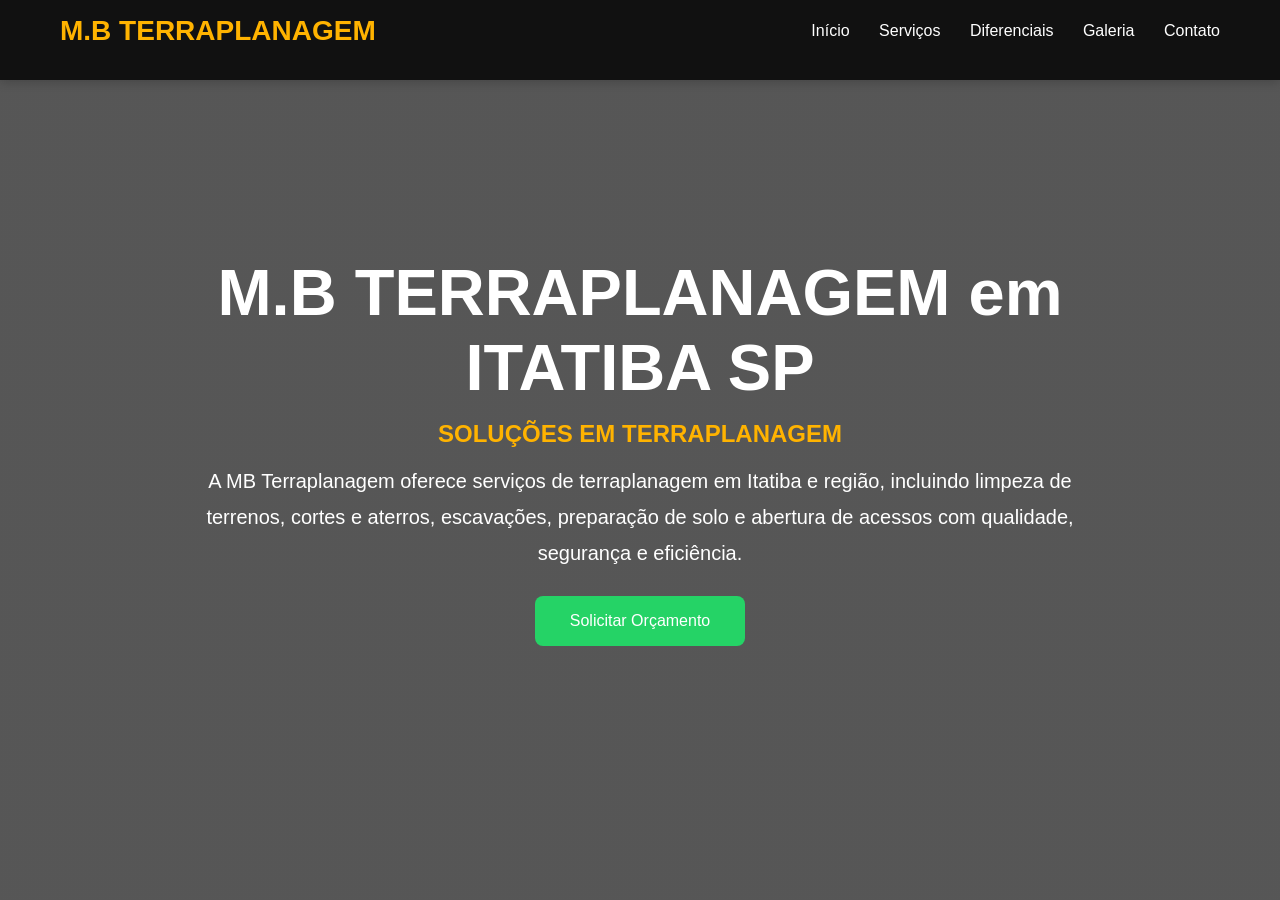
<file: index.html>
<!DOCTYPE html>
<html lang="pt-BR">
<head>
<meta charset="UTF-8">
<title>MB Terraplanagem em Itatiba SP | Escavação, Aterro e Limpeza de Terreno</title>
<meta name="description" content="MB Terraplanagem em Itatiba SP. Serviços de terraplanagem, escavação, corte e aterro, limpeza de terrenos, preparação de solo e abertura de acessos. Solicite seu orçamento.">
<meta name="keywords" content="MB Terraplanagem, terraplanagem Itatiba, terraplanagem em Itatiba, empresa de terraplanagem Itatiba, escavação Itatiba, limpeza de terreno Itatiba, corte e aterro Itatiba">
<link rel="stylesheet" href="style.css">
<meta name="viewport" content="width=device-width, initial-scale=1.0">
<meta ="viewport" content="width=device-width, initial-scale=1.0">
</head>
<body>

<header>
<nav class="nav">

<div class="logo">
M.B TERRAPLANAGEM
</div>

<div class="menu">
<a href="index.html">Início</a>
<a href="servicos.html">Serviços</a>
<a href="diferenciais.html">Diferenciais</a>
<a href="galeria.html">Galeria</a>
<a href="contato.html">Contato</a>
</div>

</nav>
</header>
  

  
<section class="hero">

<div class="hero-content">

<h1>M.B TERRAPLANAGEM em ITATIBA SP</h1>

<h2>SOLUÇÕES EM TERRAPLANAGEM</h2>

<p>
A MB Terraplanagem oferece serviços de terraplanagem em Itatiba e região,
incluindo limpeza de terrenos, cortes e aterros, escavações,
preparação de solo e abertura de acessos com qualidade, segurança e eficiência.
</p>



<a class="btn"
href="https://wa.me/5511991687036">
Solicitar Orçamento
</a>

</div>

</section>

<script src="script.js" type="application/ld+json">
{
  "@context": "https://schema.org",
  "@type": "LocalBusiness",
  "name": "MG Terraplanagem",
  "url": "https://mgterraplanagemitatiba.com.br/",
  "description": "Serviços de terraplanagem, escavação, corte e aterro, limpeza de terrenos e preparação de solo em Itatiba e região.",
  "areaServed": {
    "@type": "City",
    "name": "Itatiba"
  }
}
</script>

</body>
</html>
</file>
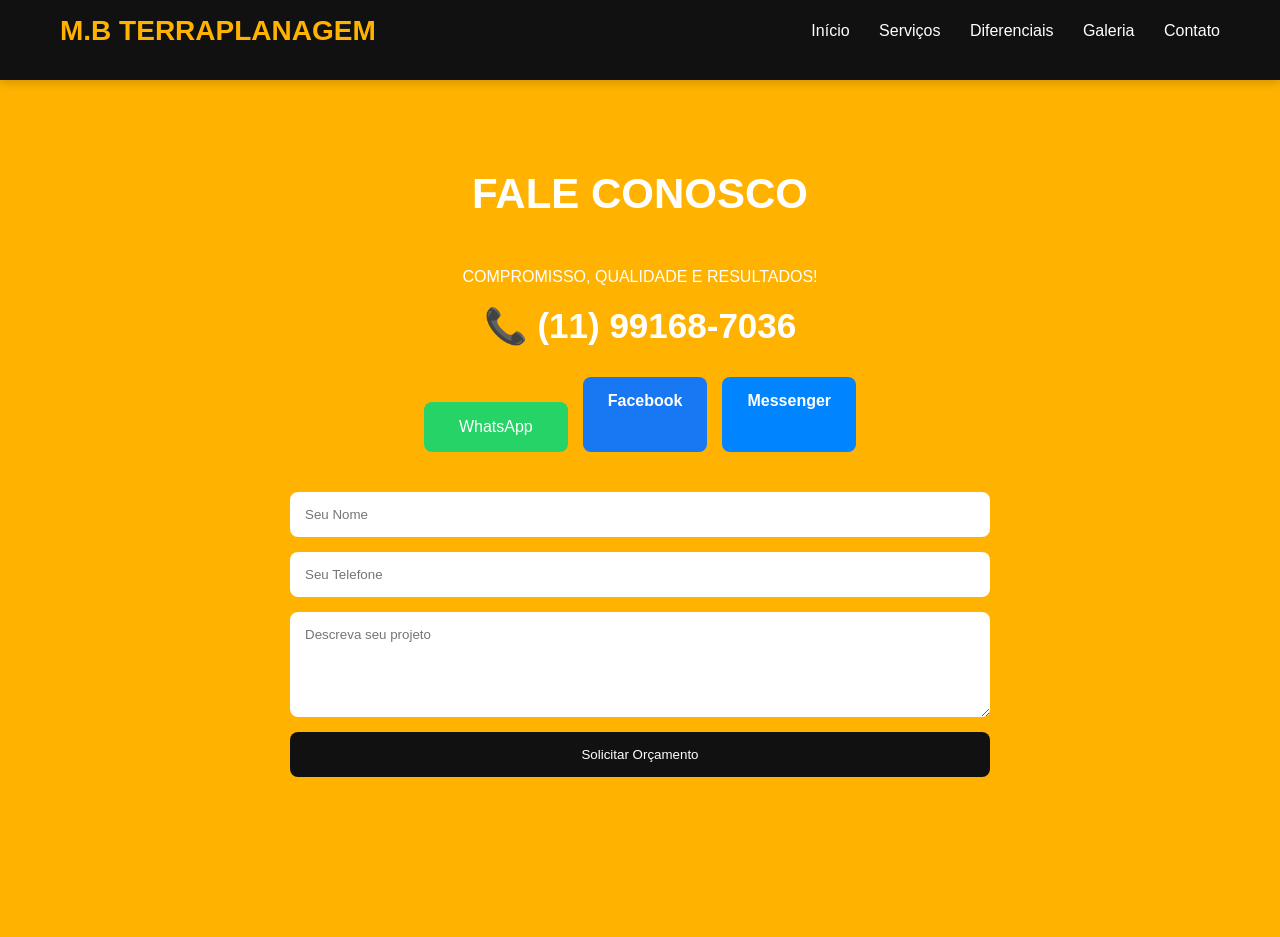
<file: contato.html>
<!DOCTYPE html>
<html lang="pt-BR">
<head>
<meta charset="UTF-8">
<title>Contato MB Terraplanagem Itatiba | Solicite um Orçamento</title>
<link rel="stylesheet" href="style.css">
<meta name="viewport" content="width=device-width, initial-scale=1.0">
</head>
<body>


    
<header>
<nav class="nav">

<div class="logo">
M.B TERRAPLANAGEM
</div>

<div class="menu">
<a href="index.html">Início</a>
<a href="servicos.html">Serviços</a>
<a href="diferenciais.html">Diferenciais</a>
<a href="galeria.html">Galeria</a>
<a href="contato.html">Contato</a>
</div>

</nav>
</header>

<section class="contato pagina">

<h2 class="titulo" style="color:white;">
FALE CONOSCO
</h2>

<p>
COMPROMISSO, QUALIDADE E RESULTADOS!
</p>

<div class="numero">
📞 (11) 99168-7036
</div>

<div class="redes">

<a class="btn"
href="https://wa.me/5511991687036"
target="_blank">
WhatsApp
</a>

<a class="btn-facebook"
href="https://www.facebook.com/profile.php?id=61590614881264"
target="_blank">
Facebook
</a>

<a class="btn-messenger"
href="https://m.me/61590614881264"
target="_blank">
Messenger
</a>

</div>

<div class="formulario">

<input id="nome" type="text" placeholder="Seu Nome">

<input id="telefone" type="tel" placeholder="Seu Telefone">

<textarea id="descricao" rows="5" placeholder="Descreva seu projeto"></textarea>

<button type="button" onclick="enviarOrcamento()">
Solicitar Orçamento
</button>

</div>

</section>

<script>
function enviarOrcamento() {

    const nome = document.getElementById("nome").value.trim();
    const telefone = document.getElementById("telefone").value.trim();
    const descricao = document.getElementById("descricao").value.trim();

    if(nome === "" || telefone === "" || descricao === ""){
        alert("Preencha todos os campos.");
        return;
    }

    const mensagem =
`Olá, gostaria de solicitar um orçamento.

Nome: ${nome}
Telefone: ${telefone}
Descrição: ${descricao}`;

    const url =
    "https://wa.me/5511991687036?text=" +
    encodeURIComponent(mensagem);

    window.open(url, "_blank");
}
</script>

</body>
</html>
</file>
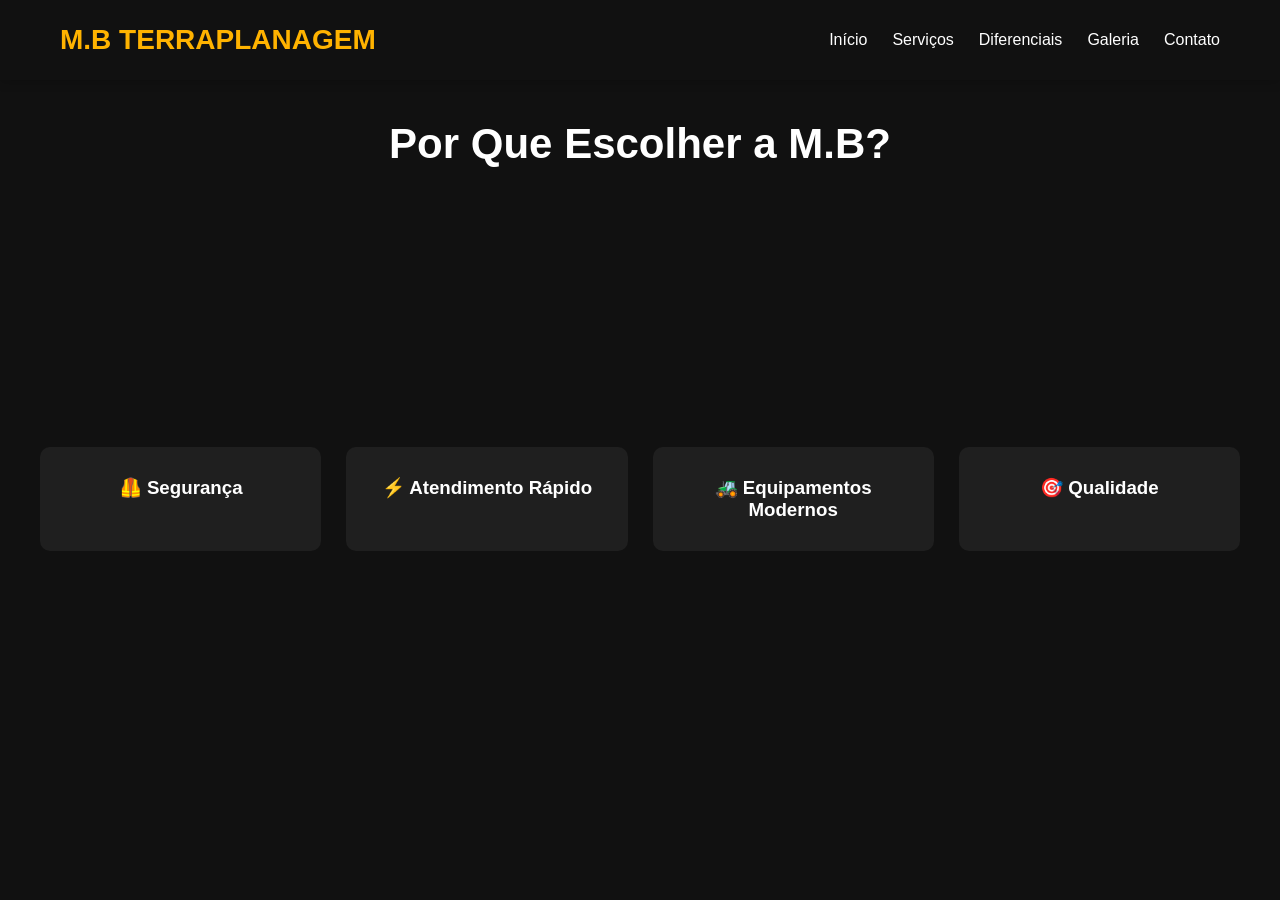
<file: diferenciais.html>
<!DOCTYPE html>
<html lang="pt-BR">
<head>
<meta charset="UTF-8">
<title>MB Terraplanagem Itatiba | Qualidade e Segurança</title>
<link rel="stylesheet" href="style.css">
<meta name="viewport" content="width=device-width, initial-scale=1.0">
</head>
<body>

<header class="header-inicio">
    <div class="nav-inicio">

        <div class="logo-inicio">
            M.B TERRAPLANAGEM
        </div>

        <div class="menu-inicio">
            <a href="index.html">Início</a>
            <a href="servicos.html">Serviços</a>
            <a href="diferenciais.html">Diferenciais</a>
            <a href="galeria.html">Galeria</a>
            <a href="contato.html">Contato</a>
        </div>

    </div>
</header>

<section class="diferenciais pagina">

<h2 class="titulo">
Por Que Escolher a M.B?
</h2>

<div class="grid">

<div class="box">
<h3>🦺 Segurança</h3>
</div>

<div class="box">
<h3>⚡ Atendimento Rápido</h3>
</div>

<div class="box">
<h3>🚜 Equipamentos Modernos</h3>
</div>

<div class="box">
<h3>🎯 Qualidade</h3>
</div>

</div>

</section>

</body>
</html>
</file>
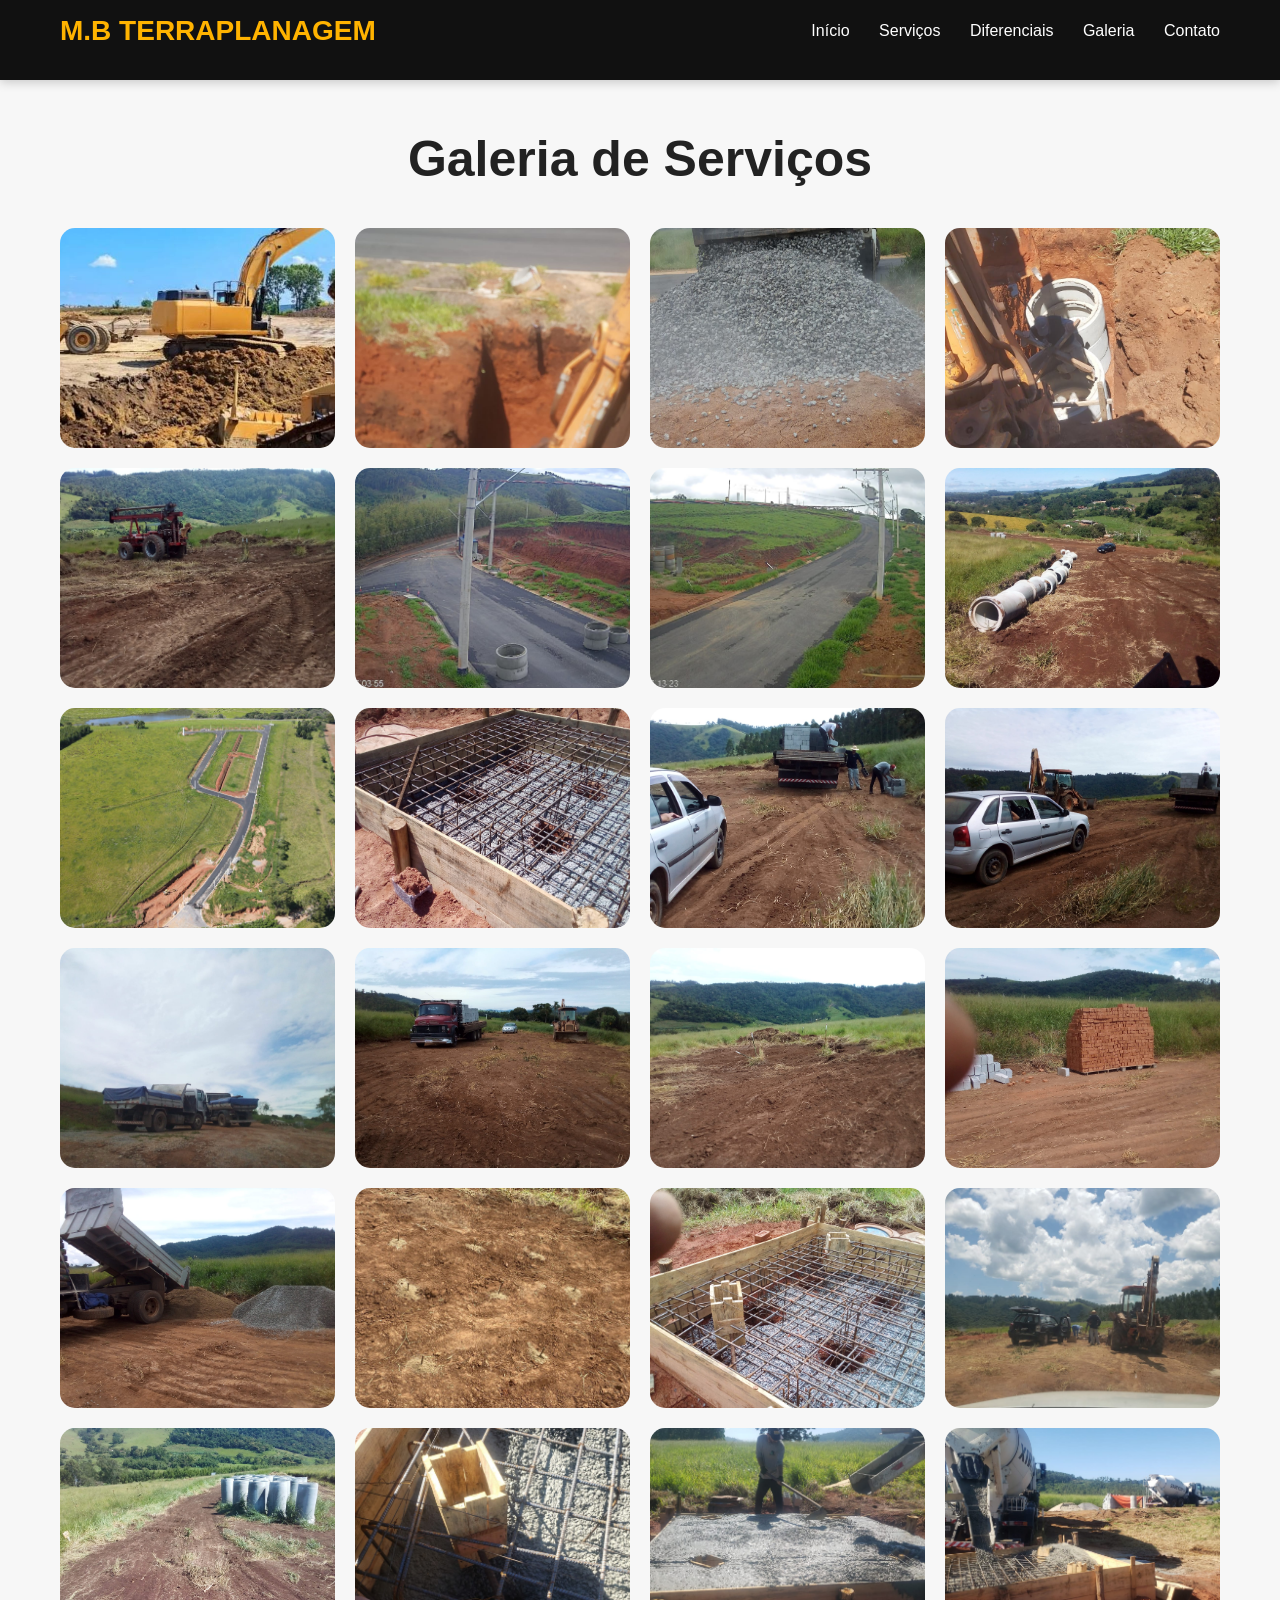
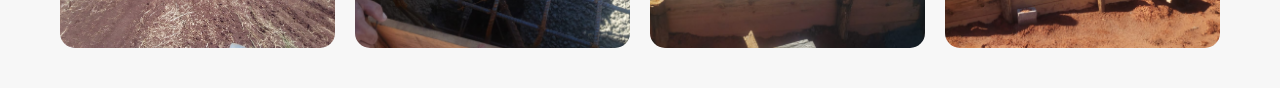
<file: galeria.html>
<!DOCTYPE html>
<html lang="pt-BR">
<head>
<meta charset="UTF-8">
<title>Galeria de Terraplanagem em Itatiba | MB Terraplanagem</title>
<link rel="stylesheet" href="style.css">
<meta name="viewport" content="width=device-width, initial-scale=1.0">
</head>
<body>

<header>
<nav class="nav">

<div class="logo">
M.B TERRAPLANAGEM
</div>

<div class="menu">
<a href="index.html">Início</a>
<a href="servicos.html">Serviços</a>
<a href="diferenciais.html">Diferenciais</a>
<a href="galeria.html">Galeria</a>
<a href="contato.html">Contato</a>
</div>

</nav>
</header>

<section class="galeria">
    
<h1>Galeria de Serviços</h1>
    
  <div class="galeria-container">

        <img src="Foto1.jpg" alt="Serviço de terraplanagem">
        <img src="Foto2.jpg" alt="Serviço de terraplanagem">
        <img src="Foto3.jpg" alt="Serviço de terraplanagem">
        <img src="Foto4.jpg" alt="Serviço de terraplanagem">
        <img src="Foto5.jpg" alt="Serviço de terraplanagem">
        <img src="Foto6.jpg" alt="Serviço de terraplanagem">
        <img src="Foto7.jpg" alt="Serviço de terraplanagem">
        <img src="Foto8.jpg" alt="Serviço de terraplanagem">
        <img src="Foto9.jpg" alt="Serviço de terraplanagem">
        <img src="Foto10.jpg" alt="Serviço de terraplanagem">
        <img src="Foto11.jpg" alt="Serviço de terraplanagem">
        <img src="Foto12.jpg" alt="Serviço de terraplanagem">
        <img src="Foto13.jpg"   alt="Serviço de terraplanagem">
        <img src="Foto14.jpg"   alt="Serviço de terraplanagem">
        <img src="Foto15.jpg"   alt="Serviço de terraplanagem">
        <img src="Foto16.jpg"   alt="Serviço de terraplanagem">
        <img src="Foto17.jpg"   alt="Serviço de terraplanagem">
        <img src="Foto18.jpg"   alt="Serviço de terraplanagem">
        <img src="Foto19.jpg"   alt="Serviço de terraplanagem">
        <img src="Foto20.jpg"   alt="Serviço de terraplanagem">
        <img src="Foto21.jpg"   alt="Serviço de terraplanagem">
        <img src="Foto22.jpg"   alt="Serviço de terraplanagem">
        <img src="Foto23.jpg"   alt="Serviço de terraplanagem">
        <img src="Foto24.jpg"   alt="Serviço de terraplanagem">

    </div>

</section>

</by>
</html>
</file>
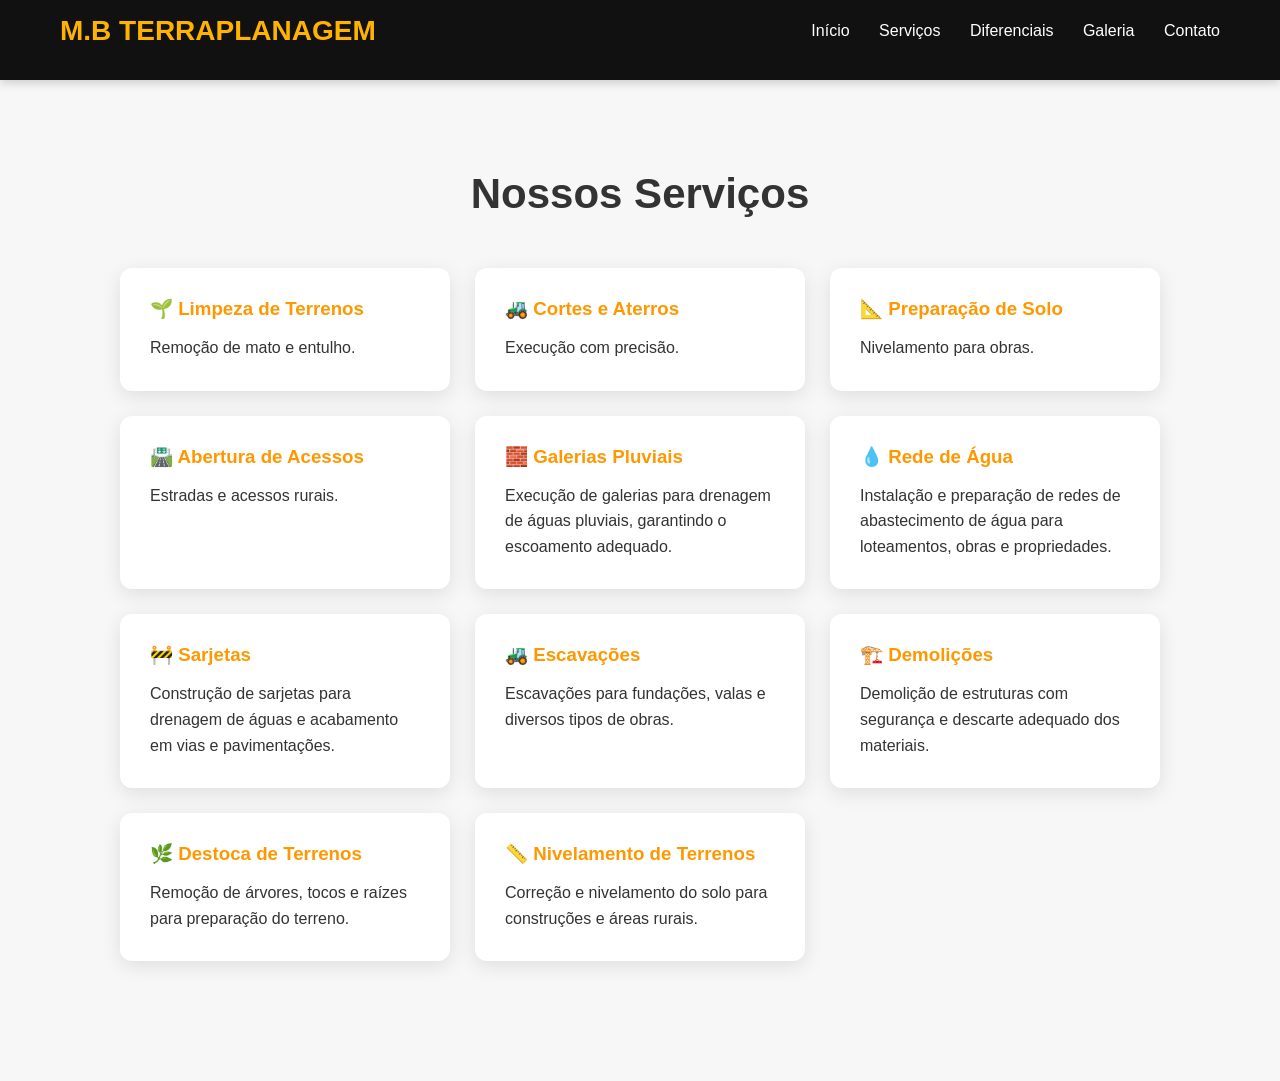
<file: servicos.html>
<!DOCTYPE html>
<html lang="pt-BR">
<head>
<meta charset="UTF-8">
<title>Serviços de Terraplanagem em Itatiba | MB Terraplanagem</title>
<link rel="stylesheet" href="style.css">
<meta name="viewport" content="width=device-width, initial-scale=1.0">
</head>
<body>

<header>
<nav class="nav">

<div class="logo">
M.B TERRAPLANAGEM
</div>

<div class="menu">
<a href="index.html">Início</a>
<a href="servicos.html">Serviços</a>
<a href="diferenciais.html">Diferenciais</a>
<a href="galeria.html">Galeria</a>
<a href="contato.html">Contato</a>
</div>

</nav>
</header>

<section class="pagina">

<h2 class="titulo">
Nossos Serviços
</h2>

<div class="cards">

<div class="card">
<h3>🌱 Limpeza de Terrenos</h3>
<p>Remoção de mato e entulho.</p>
</div>

<div class="card">
<h3>🚜 Cortes e Aterros</h3>
<p>Execução com precisão.</p>
</div>

<div class="card">
<h3>📐 Preparação de Solo</h3>
<p>Nivelamento para obras.</p>
</div>

<div class="card">
<h3>🛣️ Abertura de Acessos</h3>
<p>Estradas e acessos rurais.</p>
</div>

<div class="card">
<h3>🧱 Galerias Pluviais</h3>
<p>Execução de galerias para drenagem de águas pluviais, garantindo o escoamento adequado.</p>
</div>

<div class="card">
<h3>💧 Rede de Água</h3>
<p>Instalação e preparação de redes de abastecimento de água para loteamentos, obras e propriedades.</p>
</div>

<div class="card">
<h3>🚧 Sarjetas</h3>
<p>Construção de sarjetas para drenagem de águas e acabamento em vias e pavimentações.</p>
</div>

<div class="card">
<h3>🚜 Escavações</h3>
<p>Escavações para fundações, valas e diversos tipos de obras.</p>
</div>

<div class="card">
<h3>🏗️ Demolições</h3>
<p>Demolição de estruturas com segurança e descarte adequado dos materiais.</p>
</div>

<div class="card">
<h3>🌿 Destoca de Terrenos</h3>
<p>Remoção de árvores, tocos e raízes para preparação do terreno.</p>
</div>

<div class="card">
<h3>📏 Nivelamento de Terrenos</h3>
<p>Correção e nivelamento do solo para construções e áreas rurais.</p>
</div>

</div>

</section>

</body>
</html>
</file>
<file: style.css>
/* ==========================================
   RESET
========================================== */

*{
    margin:0;
    padding:0;
    box-sizing:border-box;
    font-family:'Poppins',sans-serif;
    scroll-behavior:smooth;
}

body{
    background:#f7f7f7;
    color:#333;
}

/* ==========================================
   MENU
========================================== */

header{
    position:fixed;
    top:0;
    left:0;
    width:100%;
   height:80px;
    background:#111;
    z-index:999;
    box-shadow:0 2px 10px rgba(0,0,0,.2);
}

.pagina{
    padding-top:170px;
}

.nav{
    max-width:1200px;
    margin:auto;
    display:flex;
    justify-content:space-between;
    align-items:center;
    padding:15px 20px;
}

.logo{
    color:#ffb300;
    font-size:28px;
    font-weight:800;
}

.menu a{
    color:white;
    text-decoration:none;
    margin-left:25px;
    font-weight:500;
}

.menu a:hover{
    color:#ffb300;
}

/* ==========================================
   HERO
========================================== */

.hero{
    min-height:100vh;
    background:
    linear-gradient(rgba(0,0,0,.65),rgba(0,0,0,.65)),
    url('https://images.unsplash.com/photo-1504307651254-35680f356dfd?q=80&w=1600');
    background-size:cover;
    background-position:center;
    display:flex;
    align-items:center;
    justify-content:center;
    text-align:center;
    padding:20px;
}

.hero-content{
    max-width:900px;
    color:white;
}

.hero h1{
    font-size:65px;
    font-weight:800;
}

.hero h2{
    color:#ffb300;
    margin:15px 0;
}

.hero p{
    font-size:20px;
    line-height:1.8;
}

/* ==========================================
   BOTÕES
========================================== */

.btn{
    display:inline-block;
    background:#25D366;
    color:white;
    padding:16px 35px;
    border-radius:8px;
    text-decoration:none;
    margin-top:25px;
}

.btn:hover{
    transform:scale(1.05);
}

/* ==========================================
   SEÇÕES
========================================== */

section{
    padding:120px; 20px 80px;
}

.titulo{
    text-align:center;
    font-size:42px;
    margin-bottom:50px;
}

.branco{
    color:white;
}

/* ==========================================
   SERVIÇOS
========================================== */

.cards{
    max-width:1200px;
    margin:auto;
    display:grid;
    grid-template-columns:repeat(auto-fit,minmax(280px,1fr));
    gap:25px;
}

.card{
    background:white;
    padding:30px;
    border-radius:12px;
    box-shadow:0 5px 20px rgba(0,0,0,.1);
    transition:.3s;
}

.card:hover{
    transform:translateY(-10px);
}

.card h3{
    color:#ff9800;
    margin-bottom:15px;
}

.card p{
    line-height:1.6;
}

/* ==========================================
   DIFERENCIAIS
========================================== */

.diferenciais{
    background:#111;
    color:white;
    width:100%;
    min-height:100vh;
    padding:120px 20px;
    display:flex;
    flex-direction:column;
    justify-content:center;
}

.grid{
    max-width:1200px;
    margin:auto;
    display:grid;
    grid-template-columns:repeat(auto-fit,minmax(250px,1fr));
    gap:25px;
}

.box{
    background:#1f1f1f;
    padding:30px;
    border-radius:10px;
    text-align:center;
}

/* ==========================================
   GALERIA
========================================== */

/* GALERIA */
.galeria {
    padding:130px 20px 40px;
    max-width: 1200px;
    margin: 0 auto;
}

.galeria h1 {
    text-align: center;
    font-size: 50px;
    margin-bottom: 40px;
   color: #222;
}

/* Grade das fotos */
.galeria-container {
    display: grid;
    grid-template-columns: repeat(4, 1fr);
    gap: 20px;
}

/* Fotos */
.galeria-container img {
    width: 100%;
    height: 220px;
    object-fit: cover;
    display: block;
    border-radius: 15px;
}

/* TABLET */
@media (max-width: 900px) {

    .galeria-container {
        grid-template-columns: repeat(3, 1fr);
        gap: 15px;
    }

    .galeria-container img {
        height: 200px;
    }
}

/* celular */
@media (max-width: 600px){

    .galeria{
        padding: 170px 15px 30px;
    }

    .galeria h1{
        font-size: 38px;
        line-height: 1.1;
        margin-bottom: 30px;
    }

    .galeria-container{
        grid-template-columns: repeat(2, 1fr);
        gap: 15px;
    }

    .galeria-container img{
        width: 100%;
        height: 190px;
        object-fit: cover;
        border-radius: 15px;
    }
}

/* ==========================================
   CONTATO
========================================== */

.contato{
    background:#ffb300;
    color:white;
    text-align:center;
}

.numero{
    font-size:35px;
    font-weight:700;
    margin:20px 0;
}

.formulario{
    max-width:700px;
    margin:40px auto;
    display:flex;
    flex-direction:column;
    gap:15px;
}

.formulario input,
.formulario textarea{
    padding:15px;
    border:none;
    border-radius:8px;
}

.formulario button{
    padding:15px;
    border:none;
    border-radius:8px;
    background:#111;
    color:white;
    cursor:pointer;
}

.redes{
    display:flex;
    justify-content:center;
    gap:15px;
    margin:30px 0;
    flex-wrap:wrap;
}

.btn-facebook,
.btn-messenger{
    color:white;
    padding:15px 25px;
    border-radius:8px;
    text-decoration:none;
    font-weight:600;
}

.btn-facebook{
    background:#1877F2;
}

.btn-messenger{
    background:#0084FF;
}

/* ==========================================
   RODAPÉ
========================================== */

footer{
    background:#000;
    color:white;
    text-align:center;
    padding:25px;
}

/* ==========================================
   CABEÇALHO SOMENTE DA PÁGINA INICIAL
========================================== */

.header-inicio{
    position:fixed;
    top:0;
    left:0;
    width:100%;
    height:80px;
    background:#111;
    z-index:999;
}

.nav-inicio{
    max-width:1200px;
    height:80px;
    margin:auto;
    display:flex;
    justify-content:space-between;
    align-items:center;
    padding:0 20px;
}

.logo-inicio{
    color:#ffb300;
    font-size:28px;
    font-weight:800;
}

.menu-inicio{
    display:flex;
    align-items:center;
    gap:25px;
}

.menu-inicio a{
    color:white;
    text-decoration:none;
    font-weight:500;
}


/* CELULAR - SÓ PÁGINA INICIAL */

@media(max-width:768px){

    .header-inicio{
        height:auto;
        min-height:120px;
    }

    .nav-inicio{
        width:100%;
        height:auto;

        display:flex;
        flex-direction:column;

        align-items:center;
        justify-content:center;

        padding:12px 8px 14px;
    }

    .logo-inicio{
        font-size:20px;
        margin-bottom:12px;
        text-align:center;
    }

    .menu-inicio{
        width:100%;

        display:flex;
        flex-direction:row;

        justify-content:center;
        align-items:center;

        flex-wrap:wrap;

        gap:10px 16px;
    }

    .menu-inicio a{
        font-size:14px;
        margin:0;
        white-space:nowrap;
    }
}

/* ==========================================
   MENU PARA CELULAR
========================================== */

@media (max-width: 768px){

    header{
        position: fixed !important;
        top: 0;
        left: 0;
        width: 100%;
        height: 118px !important;
        background: #111;
        z-index: 9999;
    }

    .nav{
        width: 100%;
        height: 100%;
        display: flex !important;
        flex-direction: column !important;
        align-items: center !important;
        justify-content: center !important;
        padding: 12px 5px !important;
    }

    .logo{
        display: block;
        width: 100%;
        color: #ffb300;
        font-size: 22px !important;
        font-weight: 800;
        line-height: 1.2;
        text-align: center !important;
        margin: 0 0 15px 0 !important;
        white-space: nowrap;
    }

    .menu{
        width: 100%;
        display: flex !important;
        flex-direction: row !important;
        align-items: center;
        justify-content: center !important;
        flex-wrap: nowrap;
        gap: 12px !important;
        margin: 0 !important;
        padding: 0 !important;
    }

    .menu a{
        display: inline-block;
        margin: 0 !important;
        padding: 0 !important;
        color: white;
        font-size: 14px !important;
        font-weight: 600;
        line-height: 1.2;
        text-decoration: none;
        white-space: nowrap;
    }

    .menu a:hover,
    .menu a.ativo{
        color: #ffb300;
    }

    /* Espaço para o menu não cobrir o conteúdo */
    .pagina{
        padding-top: 170px !important;
    }

    /* Início da página principal */
    .hero{
        padding-top: 118px !important;
        min-height: 100vh;
    }

    .hero h1{
        font-size: 36px;
        line-height: 1.1;
    }

    .hero h2{
        font-size: 21px;
    }

    .hero p{
        font-size: 16px;
        line-height: 1.6;
    }

    html,
    body{
        width: 100%;
        overflow-x: hidden;
    }
}
</file>
